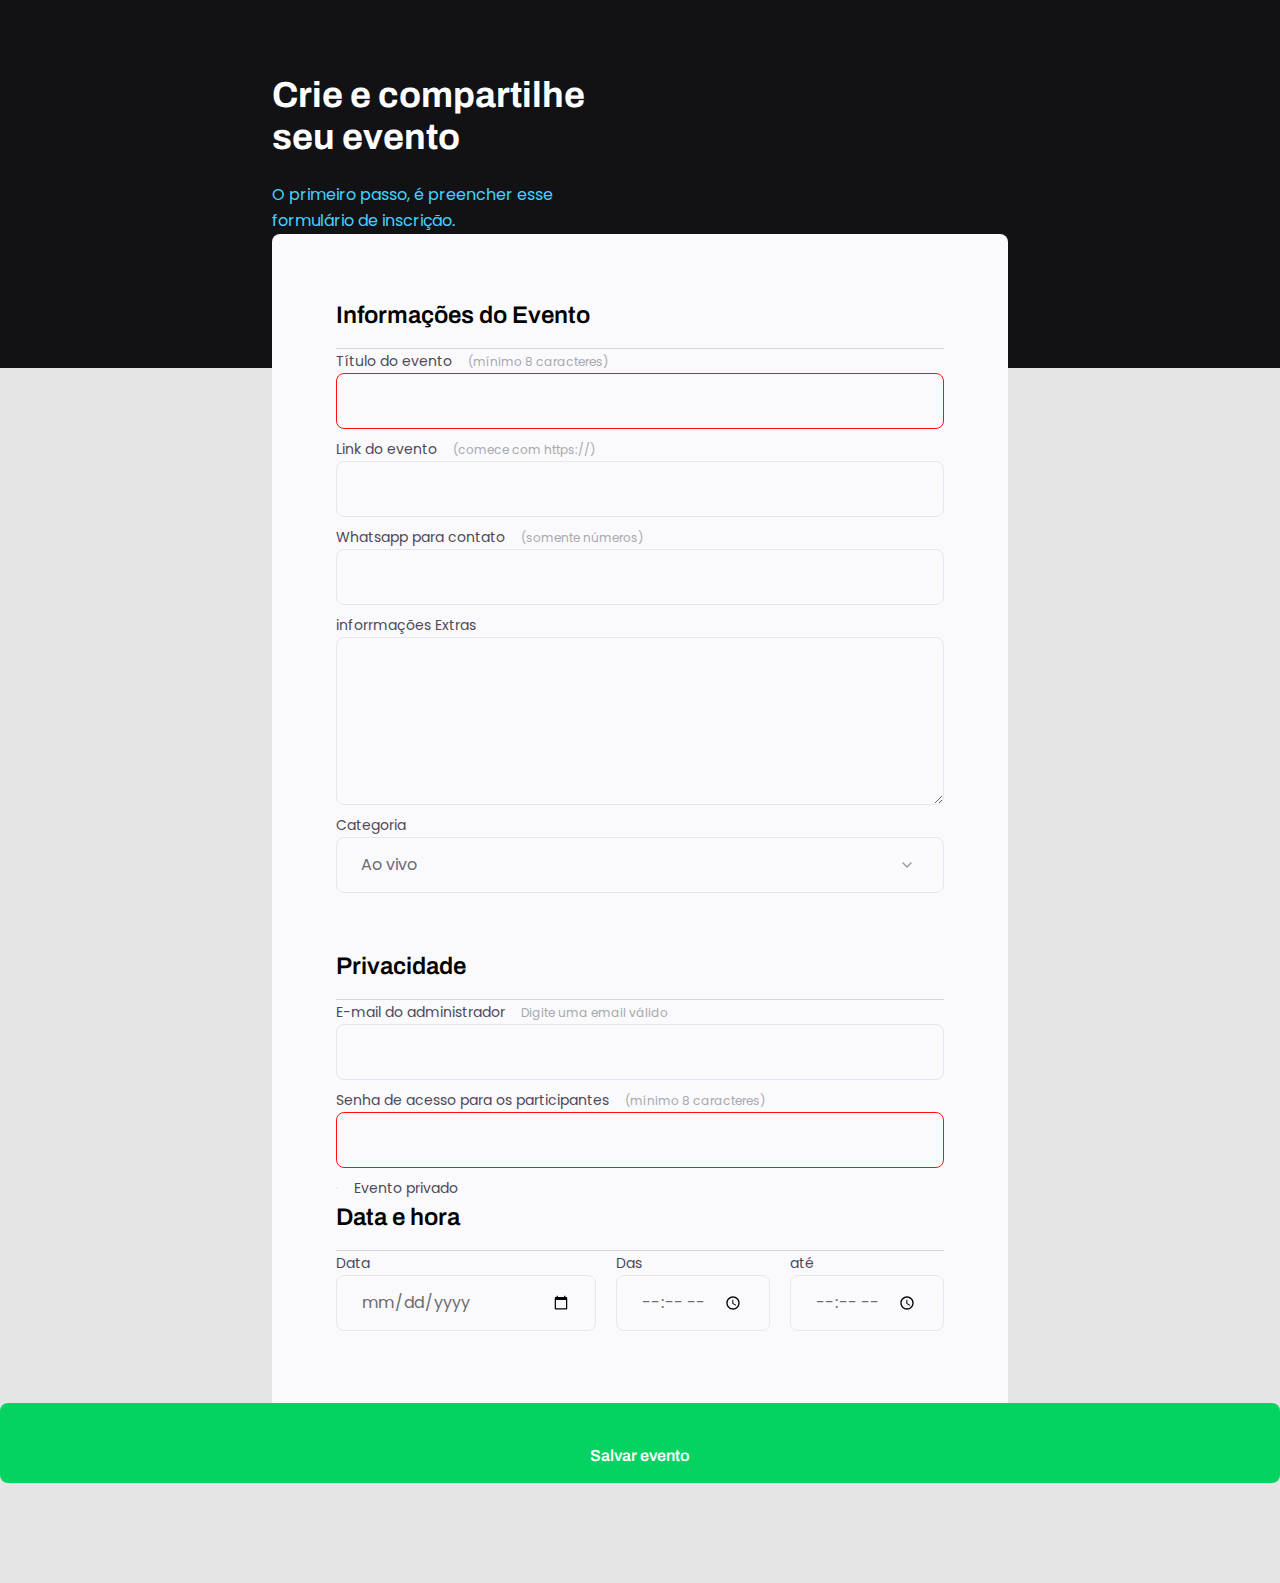
<file: docs/index.html>
<!DOCTYPE html>
<html lang="pt-br">
<head>
    <link rel="preconnect" href="https://fonts.googleapis.com">
<link rel="preconnect" href="https://fonts.gstatic.com" crossorigin>
    <meta charset="UTF-8">
    <meta name="viewport" content="width=device-width, initial-scale=1.0">
    <title>Crie seu evento</title>
<link href="https://fonts.googleapis.com/css2?family=Archivo:wght@600;700&family=Poppins&display=swap" rel="stylesheet">

    <link rel="stylesheet" href="style.css">
</head>
<body>
    <div class="page">

        <header>
    
            <h1>Crie e compartilhe seu evento</h1>
            <p>O primeiro passo, é preencher esse
                formulário de inscrição.</p>
    
        </header>
        <form id="my-form">

        <fieldset>
            <div class="fildset-wrapper">

                <legend>
                    Informações do Evento
                </legend>
    
                <div class="input-wrapper">
                    <label for="event-title">
                        Título do evento <span>(mínimo 8 caracteres)</span>
                    </label>
                    <input 
                    type="text" 
                    id="event-title"
                    required
                    minlength="8"/>
                    </div>
    
                <div class="input-wrapper">
                    <label for="event-link">
                        Link do evento  <span>(comece com https://)</span>
                    </label>
                    <input type="url" id="event-link"/>
                </div>

                <div class="input-wrapper">
                    <label for="event-whatsapp">
                        Whatsapp para contato <span>(somente números)</span>
                    </label>
                    <input type="number" id="event-whatsapp"/>
                </div>

                <div class="input-wrapper">
                    <label for="event-title">
                        inforrmações Extras 
                    </label>
                    <textarea id="event-info"></textarea>
                </div>

                <div class="input-wrapper">
                    <label for="event-category">
                        Categoria </label>
                    <select id="event-category">
                        <option value="live">Ao vivo</option>
                        <option value="podcast">Podcast</option>
                        <option value="mentorship">Mentoria</option>
                    
                    </select>
                </div>

            </div>
            
        </fieldset>

        <fieldset>
            <div class="fildset-wrapper">
                <legend>Privacidade</legend>

                <div class="input-wrapper">
                    <label for="event-email">
                        E-mail do administrador <span>Digite uma email válido</span>
                    </label>
                    <input type="email" id="event-email"/>
                    </div>

                    <div class="input-wrapper">
                        <label for="event-password">Senha de acesso para os participantes
                             <span>(mínimo 8 caracteres)</span>
                        </label>
                        <input 
                        type="password" 
                        id="event-password"
                        required
                    minlength="8"/>
                        </div>
                
                        <div class="checkbox-wrapper">
                            <label for="event-private">Evento privado
                            </label>
                            <input type="checkbox" id="event-private"/>
                            </div>
                    
                </div>

                <div class="fildset-wrapper">
                    <legend>Data e hora</legend>

                    <div class="col-3">
                    <div class="input-wrapper">
                    <label for="event-date">Data</label>
                    <input type="date" id="event-date"/>
                    </div>

                    <div class="input-wrapper">
                    <label for="event-begin">Das</label>
                    <input type="time" id="event-begin"/>
                    </div>

                    <div class="input-wrapper">
                        <label for="event-end">até</label>
                        <input type="time" id="event-end"/>
                        </div>
    


    
        </fieldset>

        
    </div>
</form>
<footer>
    <button

        class="button" 
        form="my-form">
        Salvar evento
    </button>
        
    

        
</footer>

        
    </div>
    </body>
</html>
</file>
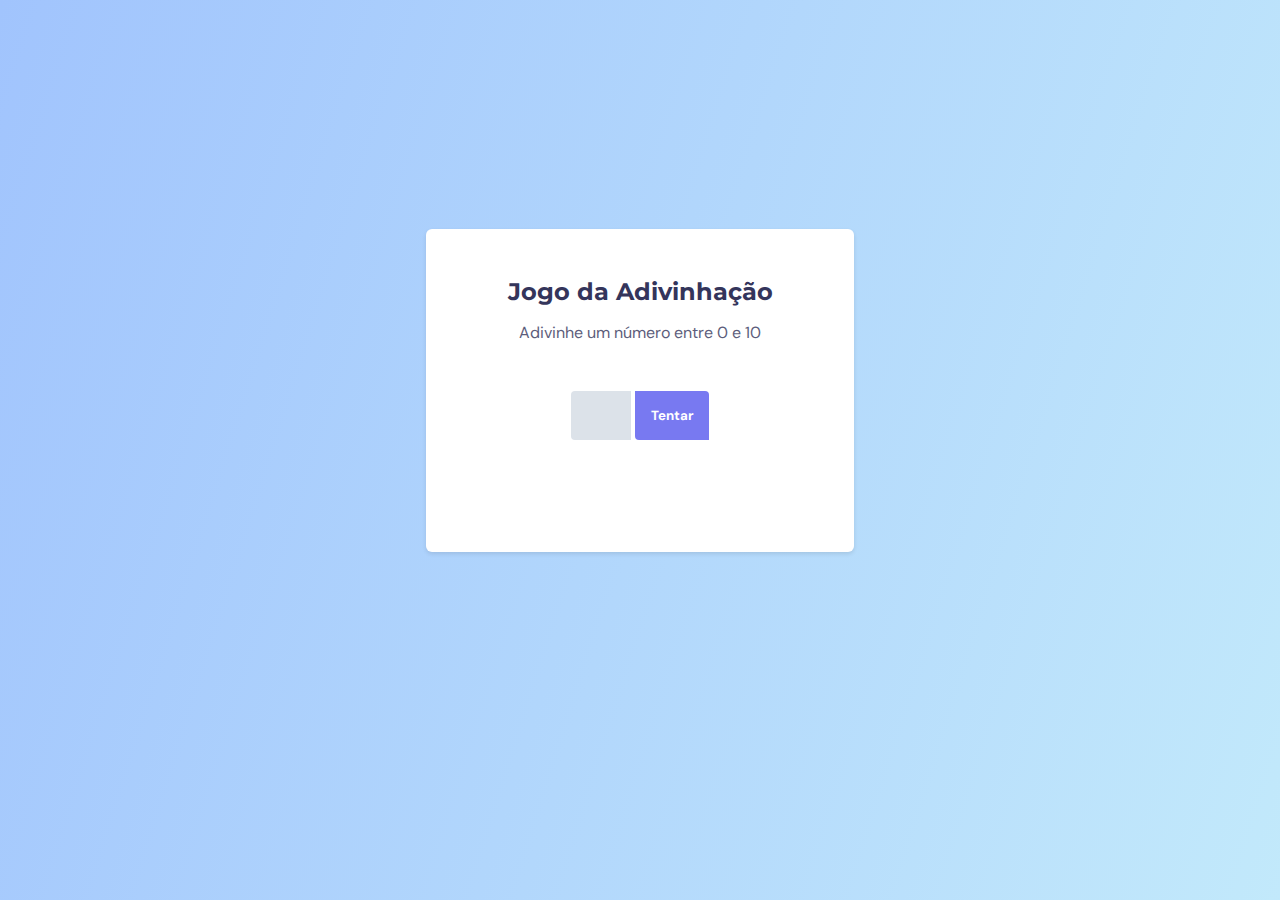
<file: Jogo da adivinhação/index.html>
<!DOCTYPE html>
<html lang="pt-br">
    <head>
        <link rel="preconnect" href="https://fonts.googleapis.com">
        <link rel="preconnect" href="https://fonts.gstatic.com" crossorigin>
    <meta charset="UTF-8">
    <meta name="viewport" content="width=device-width, initial-scale=1.0">

    <title>Jogo de adivinhação</title>
    <link rel="stylesheet" href="style.css">

    <link href="https://fonts.googleapis.com/css2?family=DM+Sans:wght@400;700&family=Montserrat:wght@600&display=swap" rel="stylesheet">
</head>
<body>
    <main>
        <div class="screen1">
            <h1>Jogo da Adivinhação</h1>
            <p>Adivinhe um número entre 0 e 10</p>
    <form>
        <input id="inputNumber" type="number">
        <button id="btnTry">Tentar</button>
    </form>
    </div>
    <div class="screen2 hide">
        <h2>Acertou em 3 vezes</h2>
        <button id="btnReset">Jogar novamente</button>
    </div>
    </main>
    <script src="./main.js"></script>
</body>
</html>
</file>
<file: docs/style.css>
*{
    margin: 0;
    padding: 0;
    box-sizing: border-box;
}

body, input, select, textarea {
    font-family: 'Poppins', sans-serif;

}
body {
    background: #E5E5E5;
}

body::before {
    content: '';
    width: 100%;
    height: 368px;
    
    position: absolute;
    top:0;
    left:0;
z-index: -1;
    background: #121214;
}

.page {
    width: 736px;
margin: auto;
}

header{
    width:319px;
margin-top: 74px;
    
}
    header h1 {
        font-family: 'Archivo', sans-serif;
        font-weight: bold;
        font-size: 36px;
        line-height: 42px;
        color: white;

        margin-bottom: 24px;
    }
    
    header p {
        font-size: 16px;
        line-height: 26px;
        
        
        
        color: #42D3FF;
    }

form {
margin-top: 38;
background: #FAFAFC;
border-radius: 8px 8px 0 0;
min-height: 300px;

padding: 64px;

display: flex;
flex-direction: column;
gap: 48px;

}

fieldset {
    border: none;

}

.fieldset-wra{
    display: flex;
    flex-direction: column;
    gap: 24px;
}

fieldset legend {
    font-family: 'Archivo', sans-serif;
    font-weight: 600;
    font-size: 24px;
    line-height: 34px;

    width: 100%;

    padding-bottom: 16px;
    border-bottom: 1px solid #D6D6D6;
}

.input-wrapper {
display: flex;
flex-direction: column;
}

.input-wrapper,
.checkbox-wrapper label {
font-size: 14px;
line-height: 24px;

color: #4E4958;

margin-bottom: 8px;
}

.input-wrapper label span{
    margin-left: 12px;
    font-size: 12px;
    line-height: 20px;

    color: #a9a7af;
}

.input-wrapper label span:hover{
    color:#6c6a71
}

.input-wrapper input, 
.input-wrapper textarea,
.input-wrapper select
{
    background: #FAFAFC;


    border: 1px solid #E6E6F0;
border-radius: 8px;

height: 56px;

padding: 0 24px;

font-size: 16px;
line-height: 26px;

color: #6c6a71;
}

.input-wrapper textarea{
    padding: 0;
    height: 168px;
}

.input-wrapper select{
    appearance: none;
    -webkit-appearance: none;

    background-image: url("data:image/svg+xml,%3Csvg width='24' height='24' viewBox='0 0 24 24' fill='none' xmlns='http://www.w3.org/2000/svg'%3E%3Cg clip-path='url(%23clip0_1_54)'%3E%3Cpath d='M8 10L12 14L16 10' stroke='%239C98A6' stroke-width='1.5' stroke-linecap='round' stroke-linejoin='round'/%3E%3C/g%3E%3Cdefs%3E%3CclipPath id='clip0_1_54'%3E%3Crect width='24' height='24' fill='white'/%3E%3C/clipPath%3E%3C/defs%3E%3C/svg%3E%0A");
    background-repeat: no-repeat;
    background-position: right 24px top 50%;
}

.col-3 {
display:flex;
gap: 20px;
}

.col-3 > div:nth-child(1) {
width: 100%;
}

.checkbox-wrapper {
    position: relative;
}

.checkbox-wrapper label{
    display: flex;
    align-items: center;
    gap: 16px;
    margin: 0;
}

.checkbox-wrapper input{
    position:absolute;
    top: 0;
    left: 0;
    width: 24px;
    height: 24px;

    opacity: 0;
}

.checkbox-wrapper label::before{
content: '';
display: block;

border: 1px solid #E6E6F0;
border-radius: 8px;


}

.checkbox-wrapper input:checked + label::before {
    background-image: url("data:image/svg+xml,%3Csvg width='26' height='26' viewBox='0 0 26 26' fill='none' xmlns='http://www.w3.org/2000/svg'%3E%3Crect x='1' y='1' width='24' height='24' rx='8' fill='%23FAFAFC' stroke='%23E6E6F0'/%3E%3C/svg%3E%0A");

}

.checkbox-wrapper input:focus + label::before {
    outline: 2px solid black;
}

footer{
    background: #F0F0F4;

    height: 136px;

    display: flex;
    flex-direction: column;

    padding: 40px 64px;

    margin-bottom: 100px;
}

footer, .button {
height: 56px;
border: 0;
background: #04D361;
border-radius: 8px;

font-family: 'Archivo';
font-weight: 600;
font-size: 16px;
line-height: 26px;

color: #FFFFFF;
}

footer .button:hover{
    background: #08a04c;
}

input:invalid{
border: 1px solid #FF1010;
}
</file>
<file: Jogo da adivinhação/style.css>
*{
    margin: 0;
    padding: 0;
    box-sizing: border-box;
}

:root{
    font-size: 62.5%;
}

body{
    background: linear-gradient(287.56deg,
    #C2E9FB 0%,
    #A1C4FD 100%);
    font-size: 1.6rem;

    display: grid;
    place-items: center;
    height: 100vh;
}

body, button, input{
    font-family: "DM Sans", sans-serif;
}


button{
    background-color: #7879f1;
    color: white;
    font-weight: bold;
    border-radius: 0 .4rem 0 .4rem;
    cursor: pointer;
    transition: background .3s;
}

button:hover{
    background-color: #6363ce;
}

.hide{
    display: none;
}

main{
    background: #FFFFFF;
    box-shadow: 0 .2rem .4rem rgba(0, 0, 0, 0.1);
    border-radius: .6rem;
    padding: 4.8rem 6.4rem 6.4rem;

    width: min(42.8rem, 90%);
    margin-top: -12rem;
    text-align: center;
}

/*screen1*/

h1{
    font-family: "Montserrat", sans-serif;
    font-size: 2.4rem;
    margin-bottom: 1.6rem
}

h1, p{
    color: #34355b
}

p{
    opacity: .8;
}    


form{
    margin: 4.8rem;
}

input, button{
    border: none;
    padding: 1.6rem;
}

input{
    background-color: #dce2e9;
    Width: 6rem;
    border-radius: .4rem 0 0 .4rem;
}



/*screen2*/

h2{
    font-size: 2.4rem;
    font-weight: normal;

    margin-bottom: 3.3rem;
}

.screen2 button{
    border-radius: .4rem;;
}
</file>
